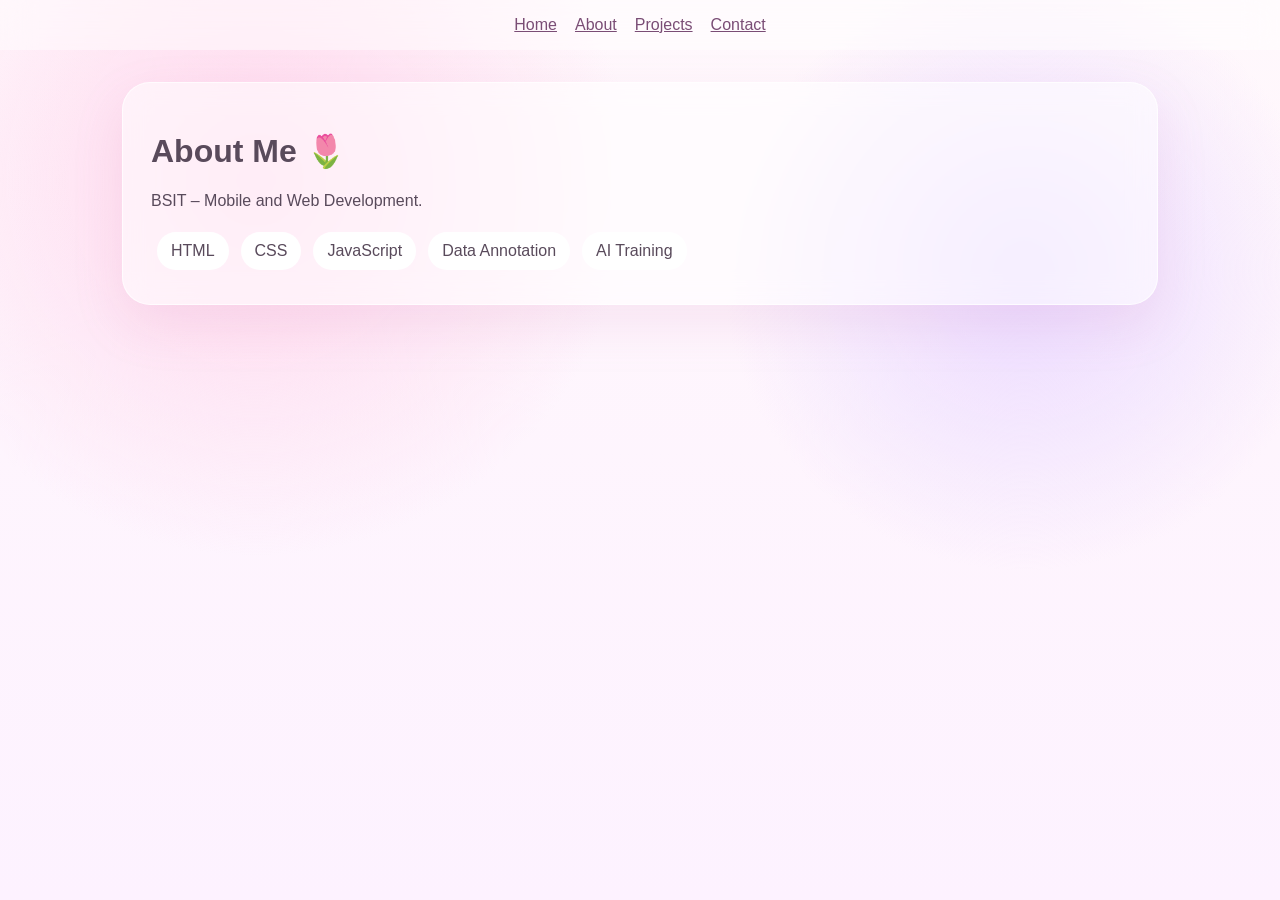
<file: about.html>
<html><head><link rel='stylesheet' href='style.css'></head><body><header><nav><a href=index.html>Home</a><a href=about.html>About</a><a href=projects.html>Projects</a><a href=contact.html>Contact</a></nav></header>
<main class='container'><div class='card'><h1>About Me 🌷</h1><p>BSIT – Mobile and Web Development.</p><div><span class=badge>HTML</span><span class=badge>CSS</span><span class=badge>JavaScript</span><span class=badge>Data Annotation</span><span class=badge>AI Training</span></div></div></main></body></html>
</file>
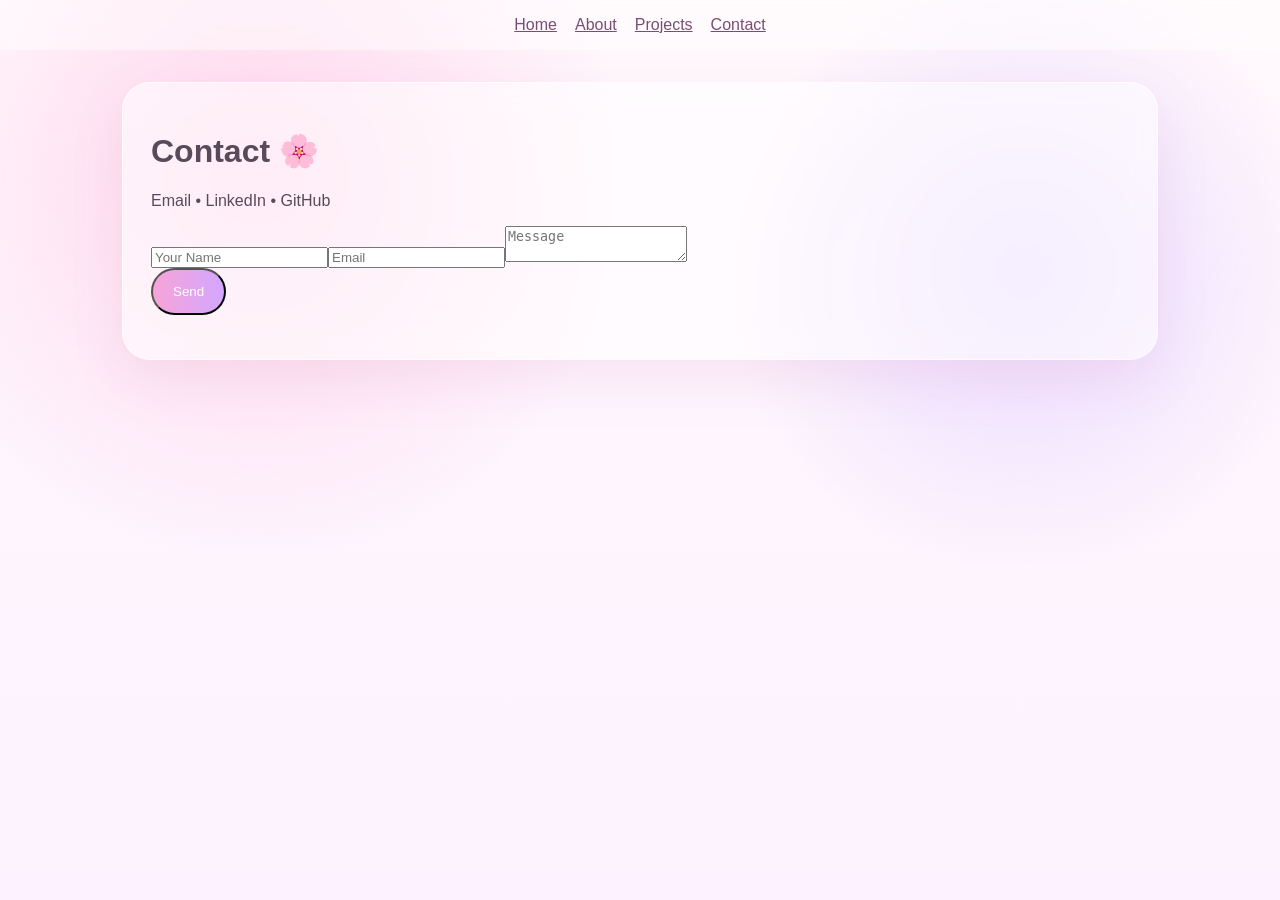
<file: contact.html>
<html><head><link rel='stylesheet' href='style.css'></head><body><header><nav><a href=index.html>Home</a><a href=about.html>About</a><a href=projects.html>Projects</a><a href=contact.html>Contact</a></nav></header>
<main class='container'><div class='glass'><h1>Contact 🌸</h1><p>Email • LinkedIn • GitHub</p><form><input placeholder='Your Name'><input placeholder='Email'><textarea placeholder='Message'></textarea><br><button class='btn'>Send</button></form></div></main></body></html>
</file>
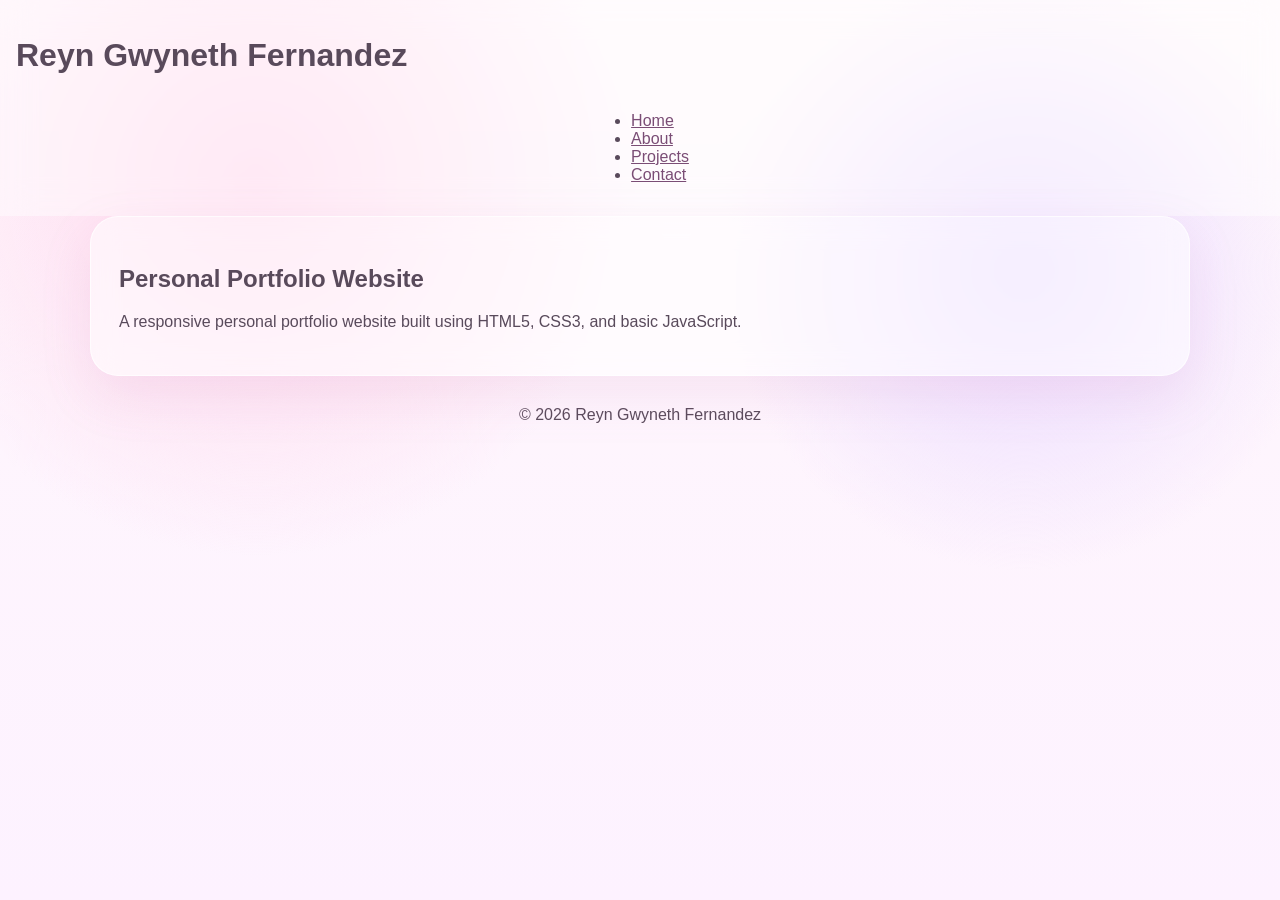
<file: projects.html>
<html><head><link rel='stylesheet' href='style.css'></head><body><header><h1>Reyn Gwyneth Fernandez</h1><nav><ul><li><a href="index.html">Home</a></li><li><a href="about.html">About</a></li><li><a href="projects.html">Projects</a></li><li><a href="contact.html">Contact</a></li></ul></nav></header><main class='container card'><h2>Personal Portfolio Website</h2><p>A responsive personal portfolio website built using HTML5, CSS3, and basic JavaScript.</p></main><footer>© 2026 Reyn Gwyneth Fernandez</footer></body></html>
</file>
<file: style.css>
:root{
--bg:#fff8fc;--pink:#f6a4d7;--lav:#e7d3ff;--text:#594a5b;--glass:rgba(255,255,255,.55);
}
*{box-sizing:border-box} html{scroll-behavior:smooth}
body{margin:0;font-family:Inter,Arial;background:linear-gradient(180deg,#fff8fc,#fdf2ff);color:var(--text)}
body:before{content:"";position:fixed;inset:0;background:
radial-gradient(circle at 20% 20%,#ffd6ec 0,transparent 30%),
radial-gradient(circle at 80% 30%,#ead9ff 0,transparent 25%);
pointer-events:none}
nav{display:flex;justify-content:center;gap:18px}
nav a{color:#7a4d75}
header{position:sticky;top:0;backdrop-filter:blur(16px);background:rgba(255,255,255,.45);padding:16px}
.container{max-width:1100px;margin:auto;padding:32px}
.hero{min-height:80vh;display:grid;grid-template-columns:1fr 1fr;align-items:center;gap:40px}
.glass,.card{background:var(--glass);backdrop-filter:blur(14px);border:1px solid rgba(255,255,255,.7);border-radius:28px;padding:28px;box-shadow:0 20px 50px rgba(210,130,180,.15)}
.hero img,.avatar{width:320px;border-radius:30px;box-shadow:0 20px 60px rgba(0,0,0,.08)}
.btn{display:inline-block;padding:14px 20px;border-radius:999px;background:linear-gradient(90deg,var(--pink),#d4a6ff);color:white}
.grid{display:grid;grid-template-columns:repeat(auto-fit,minmax(240px,1fr));gap:20px}
.project:hover,.card:hover{transform:translateY(-6px)} .project,.card{transition:.25s}
.badge{display:inline-block;padding:10px 14px;margin:6px;border-radius:999px;background:#fff}
footer{text-align:center;padding:30px}
@media(max-width:800px){.hero{grid-template-columns:1fr;text-align:center}.hero img{margin:auto}}
</file>
